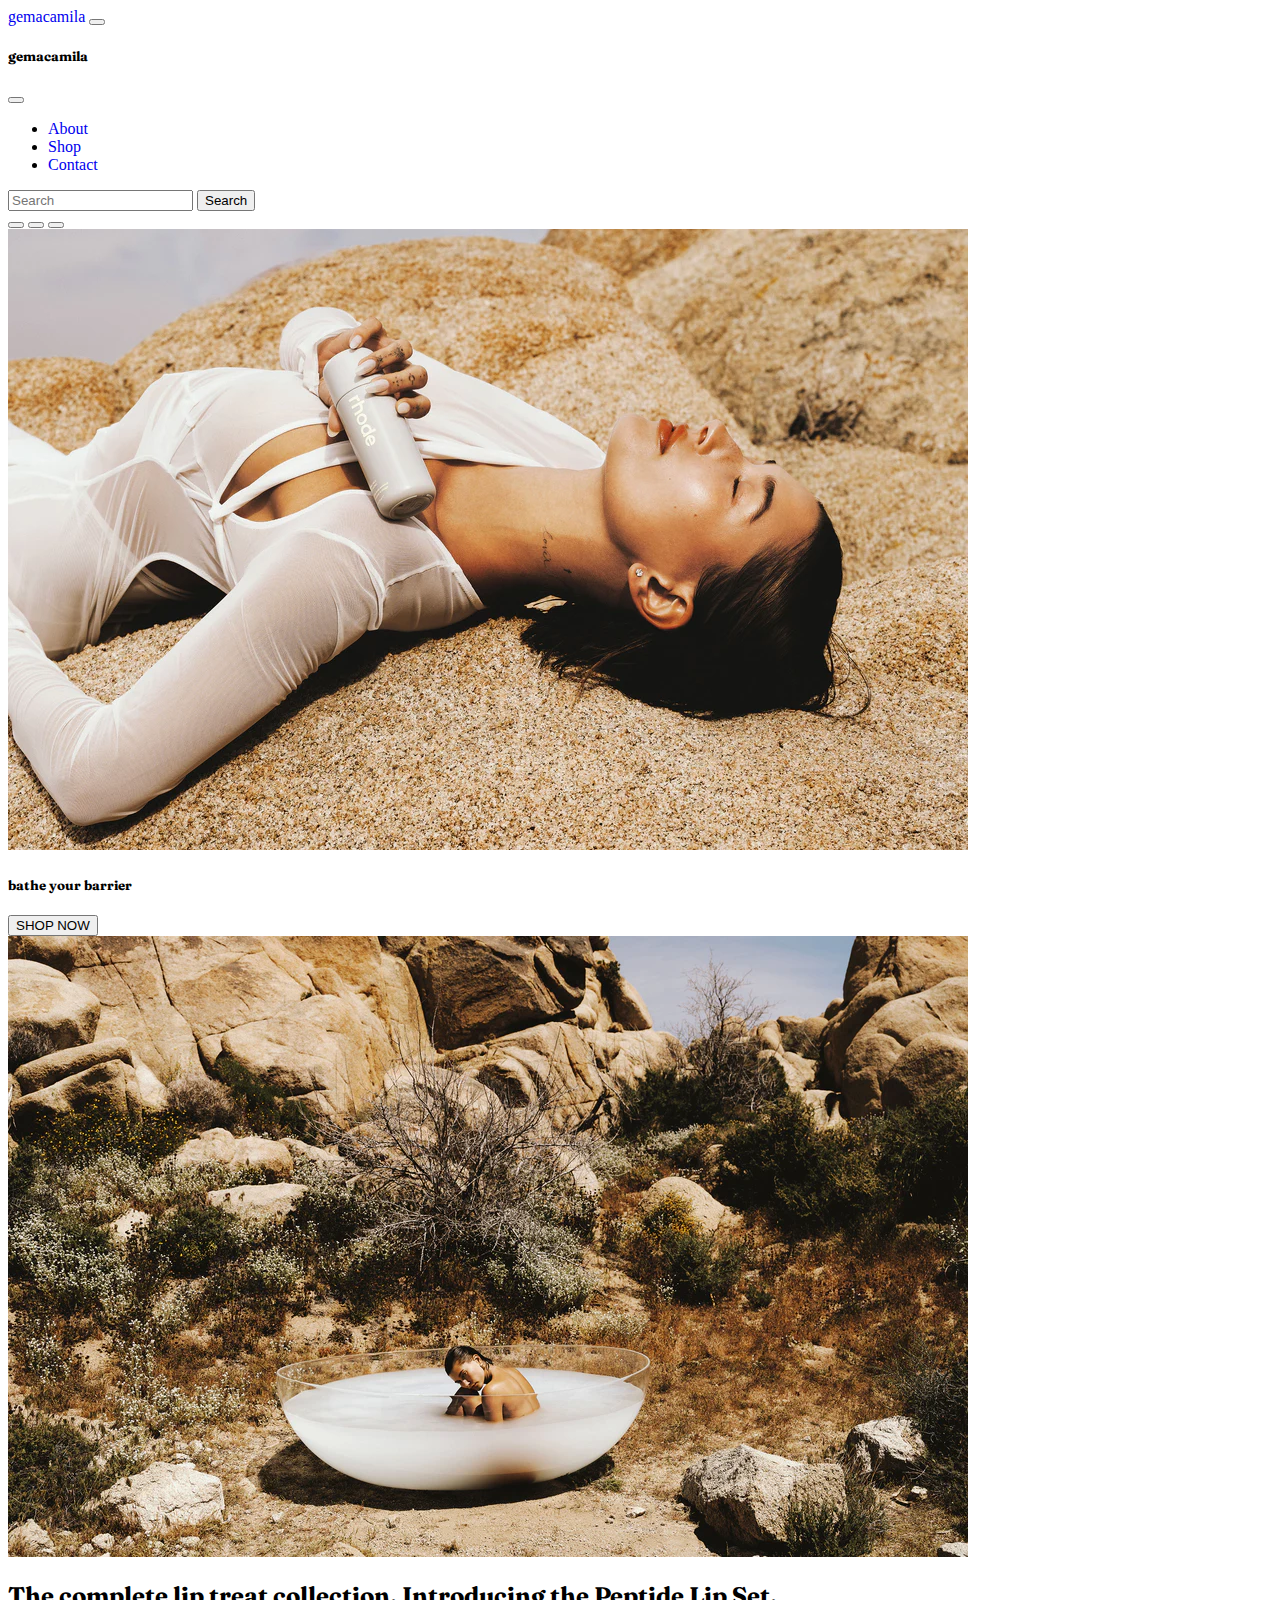
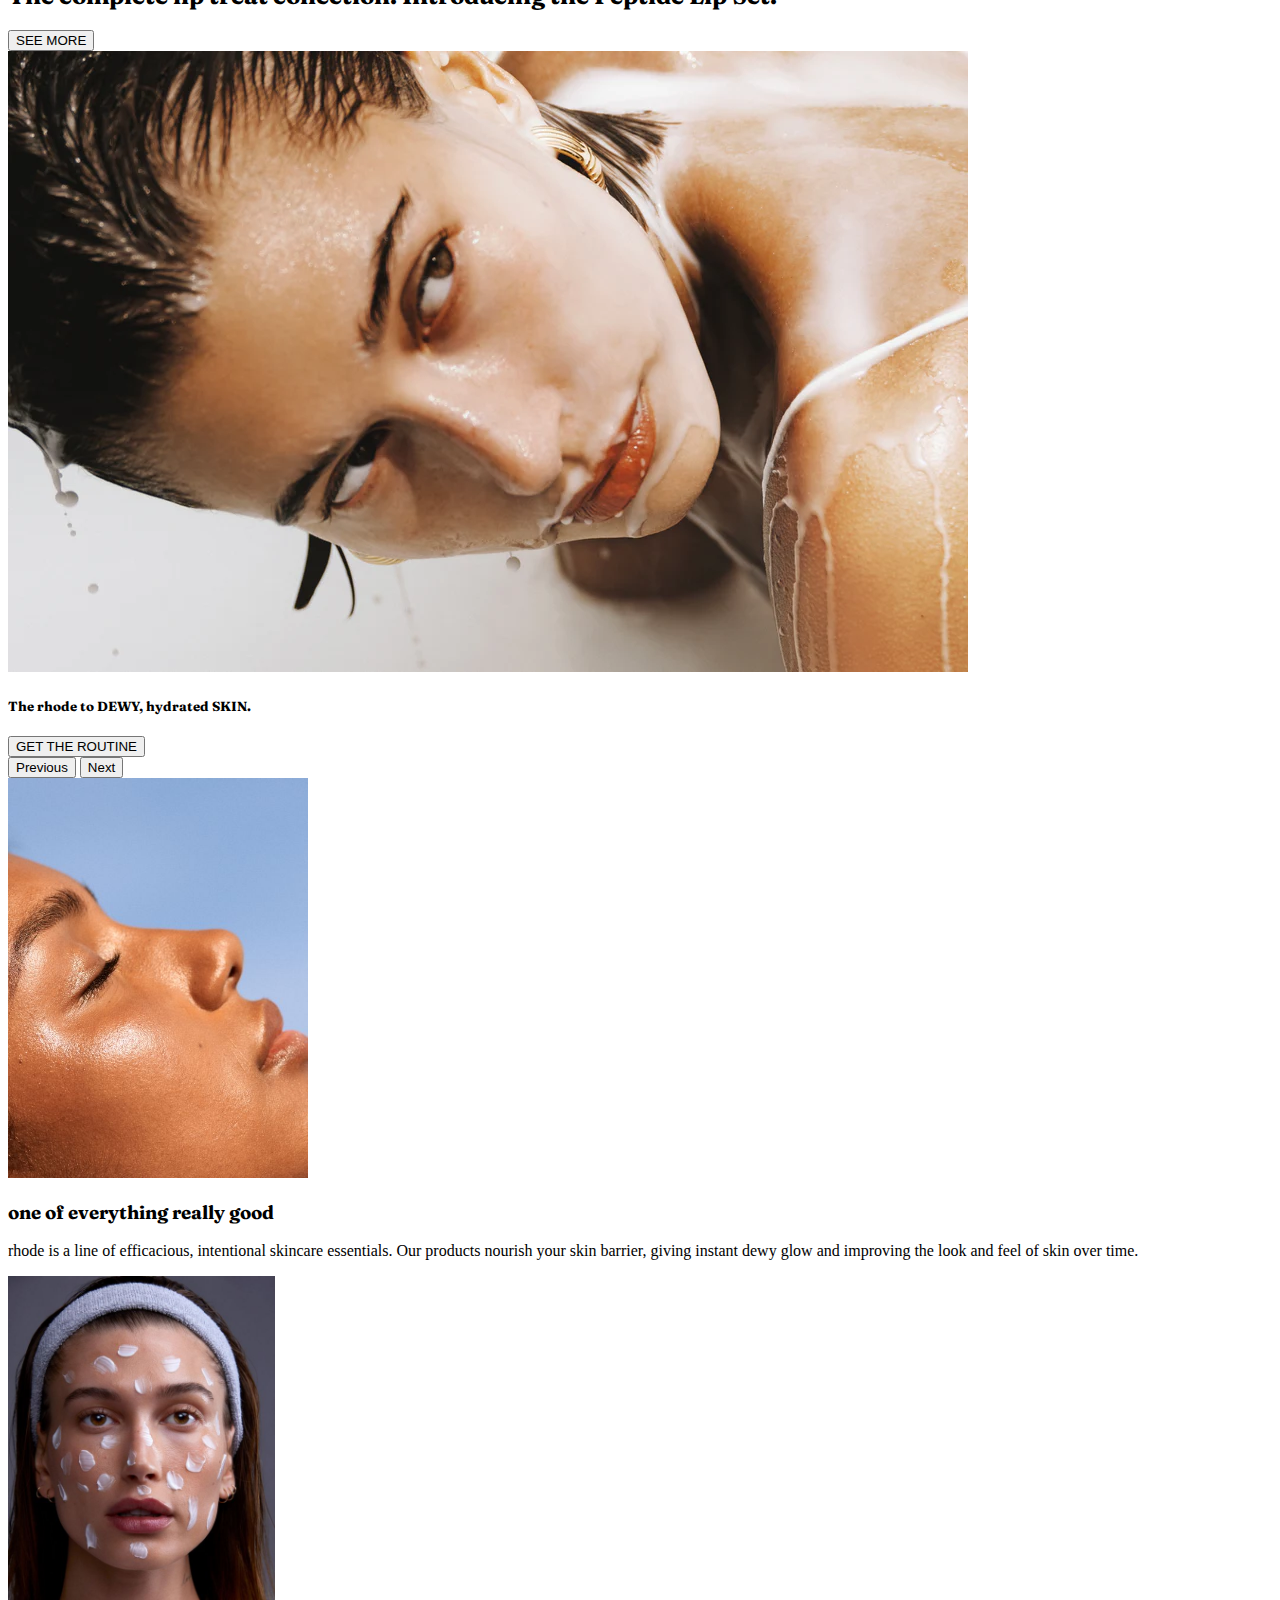
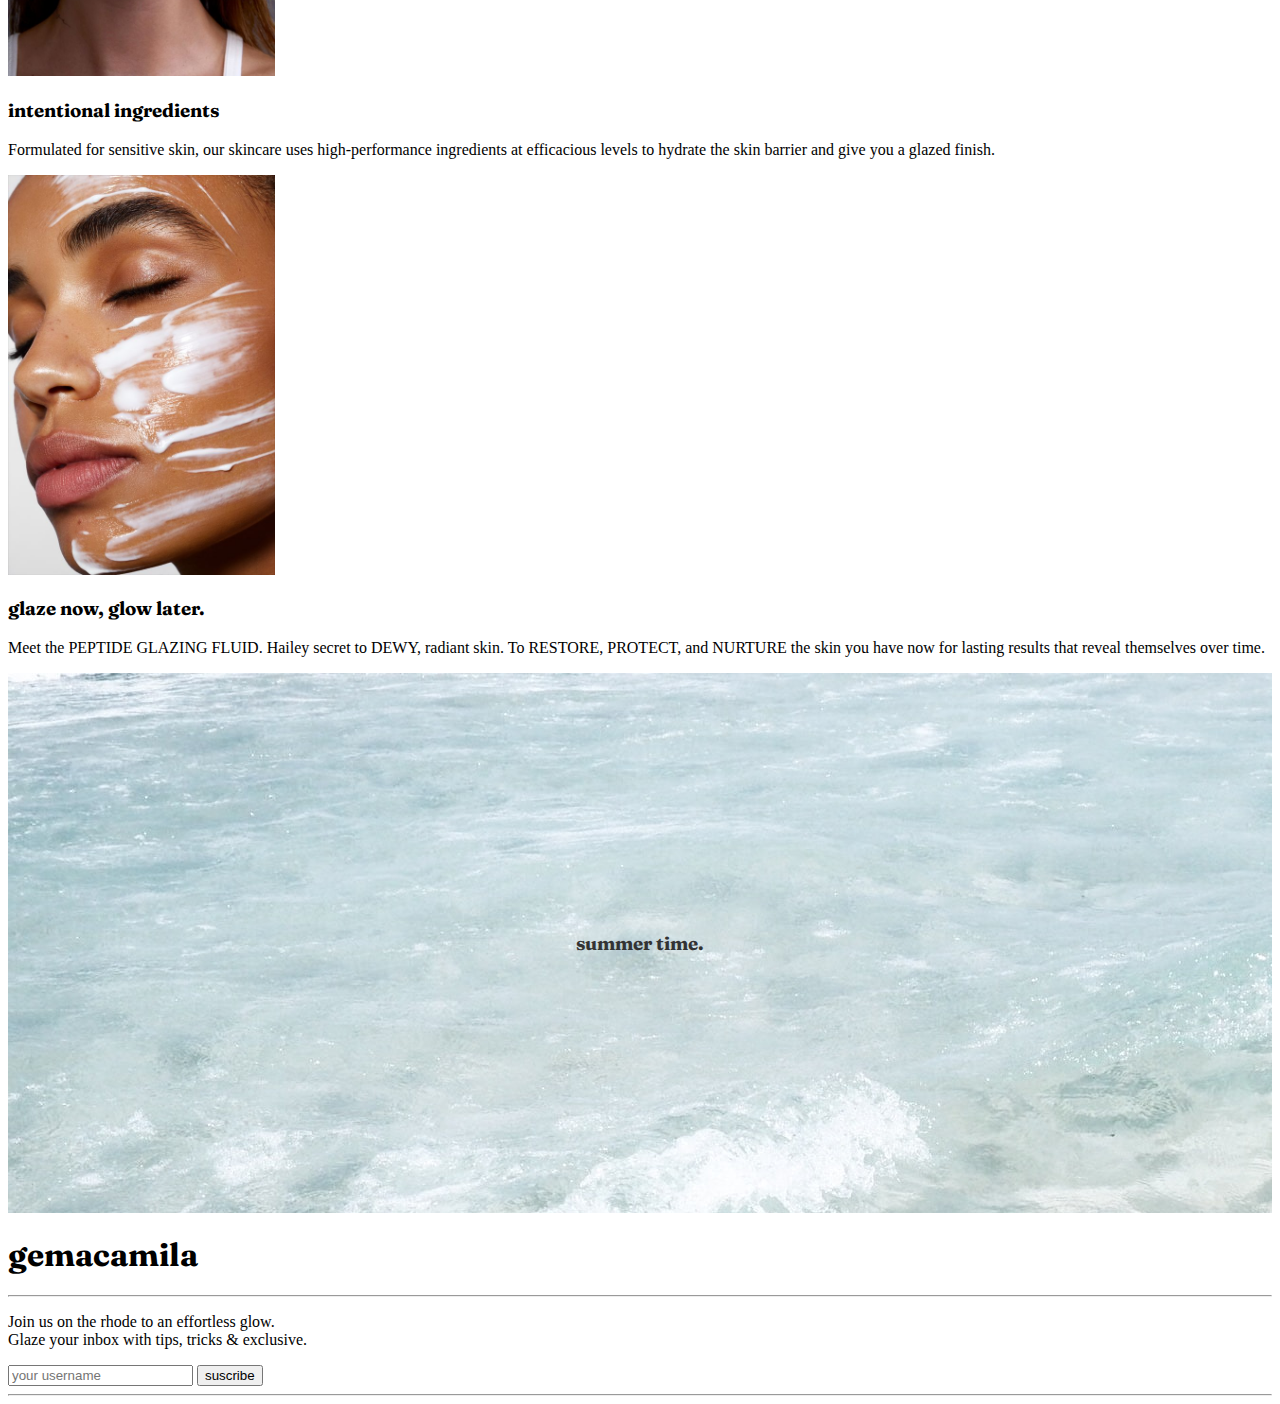
<file: index.html>
<!DOCTYPE html>
<html lang="en">
<head>
    <meta charset="UTF-8">
    <meta name="viewport" content="width=device-width, initial-scale=1.0">
    <title>GemaCamila</title>
    <link rel="stylesheet" href="./main.css">
    <link rel="shortcut icon" href="./images/icon.jpg" type="image/x-icon">
    <link href="https://cdn.jsdelivr.net/npm/bootstrap@5.3.1/dist/css/bootstrap.min.css" rel="stylesheet" integrity="sha384-4bw+/aepP/YC94hEpVNVgiZdgIC5+VKNBQNGCHeKRQN+PtmoHDEXuppvnDJzQIu9" crossorigin="anonymous">
    <link rel="stylesheet" href="https://cdnjs.cloudflare.com/ajax/libs/font-awesome/6.4.2/css/all.min.css" integrity="sha512-z3gLpd7yknf1YoNbCzqRKc4qyor8gaKU1qmn+CShxbuBusANI9QpRohGBreCFkKxLhei6S9CQXFEbbKuqLg0DA==" crossorigin="anonymous" referrerpolicy="no-referrer" />
</head>
<body>
	<nav class="navbar bg-body-tertiary fixed-top">
		<div class="container-fluid">
			<a class="navbar-brand" href="./index.html">gemacamila</a>
			<button class="navbar-toggler" type="button" data-bs-toggle="offcanvas" data-bs-target="#offcanvasNavbar" aria-controls="offcanvasNavbar" aria-label="Toggle navigation">
				<span class="navbar-toggler-icon"></span>
			</button>
			<div class="offcanvas offcanvas-end" tabindex="-1" id="offcanvasNavbar" aria-labelledby="offcanvasNavbarLabel">
				<div class="offcanvas-header">
					<h5 class="offcanvas-title" id="offcanvasNavbarLabel">gemacamila</h5>
					<button type="button" class="btn-close" data-bs-dismiss="offcanvas" aria-label="Close"></button>
				</div>
				<div class="offcanvas-body">
					<ul class="navbar-nav justify-content-end flex-grow-1 pe-3">
						<li class="nav-item">
							<a class="nav-link" href="./about.html">About</a>
						</li>
						<li class="nav-item">
							<a class="nav-link" href="./shop.html">Shop</a>
						</li>
						<li class="nav-item">
							<a class="nav-link" href="./contact.html">Contact</a>
						</li>
					</ul>
					<form class="d-flex mt-3" role="search">
						<input class="form-control me-2" type="search" placeholder="Search" aria-label="Search">
						<button class="btn btn-outline-secondary" type="submit">Search</button>
					</form>
				</div>
			</div>
		</div>
	</nav>

  <header id="carouselExampleCaptions" class="carousel slide  mb-5">
    <div class="carousel-indicators">
      <button type="button" data-bs-target="#carouselExampleCaptions" data-bs-slide-to="0" class="active" aria-current="true" aria-label="Slide 1"></button>
      <button type="button" data-bs-target="#carouselExampleCaptions" data-bs-slide-to="1" aria-label="Slide 2"></button>
      <button type="button" data-bs-target="#carouselExampleCaptions" data-bs-slide-to="2" aria-label="Slide 3"></button>
    </div>
    <div class="carousel-inner">
      <div class="carousel-item active">
        <img src="./images/carousel01.webp" class="d-block w-100 slide-img" alt="image">
        <div class="carousel-caption d-none d-md-block">
          <div>
            <h5 class="fs-1">bathe your barrier</h5>
            <button type="button" class="btn btn-outline-light">SHOP NOW</button>
          </div>
        </div>
      </div>
      <div class="carousel-item">
        <img src="/images/carousel02.webp" class="d-block w-100 slide-img" alt="image">
        <div class="carousel-caption d-none d-md-block">
          <h2 class="text-center">The complete lip treat collection. Introducing the Peptide Lip Set.</h2>
          <button type="button" class="btn btn-outline-light" data-bs-toggle="modal" data-bs-target="#exampleModal" data-bs-whatever="@getbootstrap">SEE MORE</button>
        </div>
      </div>
      <div class="carousel-item">
        <img src="/images/carousel03.webp" class="d-block w-100 slide-img" alt="image">
        <div class="carousel-caption d-none d-md-block">
          <h5>The rhode to DEWY, hydrated SKIN.</h5>
          <button type="button" class="btn btn-outline-light">GET THE ROUTINE</button>
        </div>
      </div>
    </div>
    <button class="carousel-control-prev" type="button" data-bs-target="#carouselExampleCaptions" data-bs-slide="prev">
      <span class="carousel-control-prev-icon" aria-hidden="true"></span>
      <span class="visually-hidden">Previous</span>
    </button>
    <button class="carousel-control-next" type="button" data-bs-target="#carouselExampleCaptions" data-bs-slide="next">
      <span class="carousel-control-next-icon" aria-hidden="true"></span>
      <span class="visually-hidden">Next</span>
    </button>
  </header>

	<section class="posts bg-light">
    <div class="container p-4 text-center">
      <div class="row">
        <div class="col-lg-4">
          <article class="card text-dark mb-4 border-0">
            <img class="img-fluid hero-img" src="./images/01.jpg" alt="">
            <div class="card-body">
              <h3 class="text-secondary">one of everything really good</h3>
              <p>rhode is a line of efficacious, intentional skincare essentials. Our products nourish your skin barrier, giving instant dewy glow and improving the look and feel of skin over time.</p>
            </div>
          </article>
        </div>
        <div class="col-lg-4">
          <article class="card text-dark mb-4 border-0">
            <img class="img-fluid hero-img" src="./images/02.jpg" alt="">
            <div class="card-body">
              <h3 class="text-secondary">intentional ingredients</h3>
              <p>Formulated for sensitive skin, our skincare uses high-performance ingredients at efficacious levels to hydrate the skin barrier and give you a glazed finish.</p>
            </div>
          </article>
        </div>
        <div class="col-lg-4">
          <article class="card text-dark mb-4 border-0">
            <img class="img-fluid hero-img" src="./images/03.jpg" alt="">
            <div class="card-body">
              <h3 class="text-secondary">glaze now, glow later.</h3>
              <p>Meet the PEPTIDE GLAZING FLUID. Hailey secret to DEWY, radiant skin.
              To RESTORE, PROTECT, and NURTURE the skin you have now for lasting results that reveal themselves over time.
              </p>
            </div>
          </article>
        </div>
      </div>
    </div>
  </section>

  <div class="home-hero">
    <div class="hero-info p-4 m-4 text-center">
      <h3>summer time.</h3>
    </div>
  </div>

  <footer class="bg-light p-3 mx-auto">
    <h1>gemacamila</h1>
    <hr>
    <p>Join us on the rhode to an effortless glow. <br>
      Glaze your inbox with tips, tricks & exclusive.</p>
    <div class="input-group mb-3">
      <input type="text" class="form-control" placeholder="your username" aria-label="Recipient's username" aria-describedby="button-addon2">
      <button class="btn btn-outline-dark" type="button" id="button-addon2">suscribe</button>
    </div>
    <hr>
    <div class="hero-social d-flex justify-content-center gap-4">
      <a class="text-secondary fs-5" href="#">
        <i class="fa-brands fa-instagram"></i>
      </a>

      <a class="text-secondary fs-5" href="#">
        <i class="fa-brands fa-youtube"></i>
      </a>

      <a class="text-secondary fs-5" href="#">
        <i class="fa-brands fa-tiktok"></i>
      </a>
    </div>
  </footer>
  
    <script src="https://cdn.jsdelivr.net/npm/bootstrap@5.3.1/dist/js/bootstrap.bundle.min.js" integrity="sha384-HwwvtgBNo3bZJJLYd8oVXjrBZt8cqVSpeBNS5n7C8IVInixGAoxmnlMuBnhbgrkm" crossorigin="anonymous"></script>
</body>
</html>
</file>
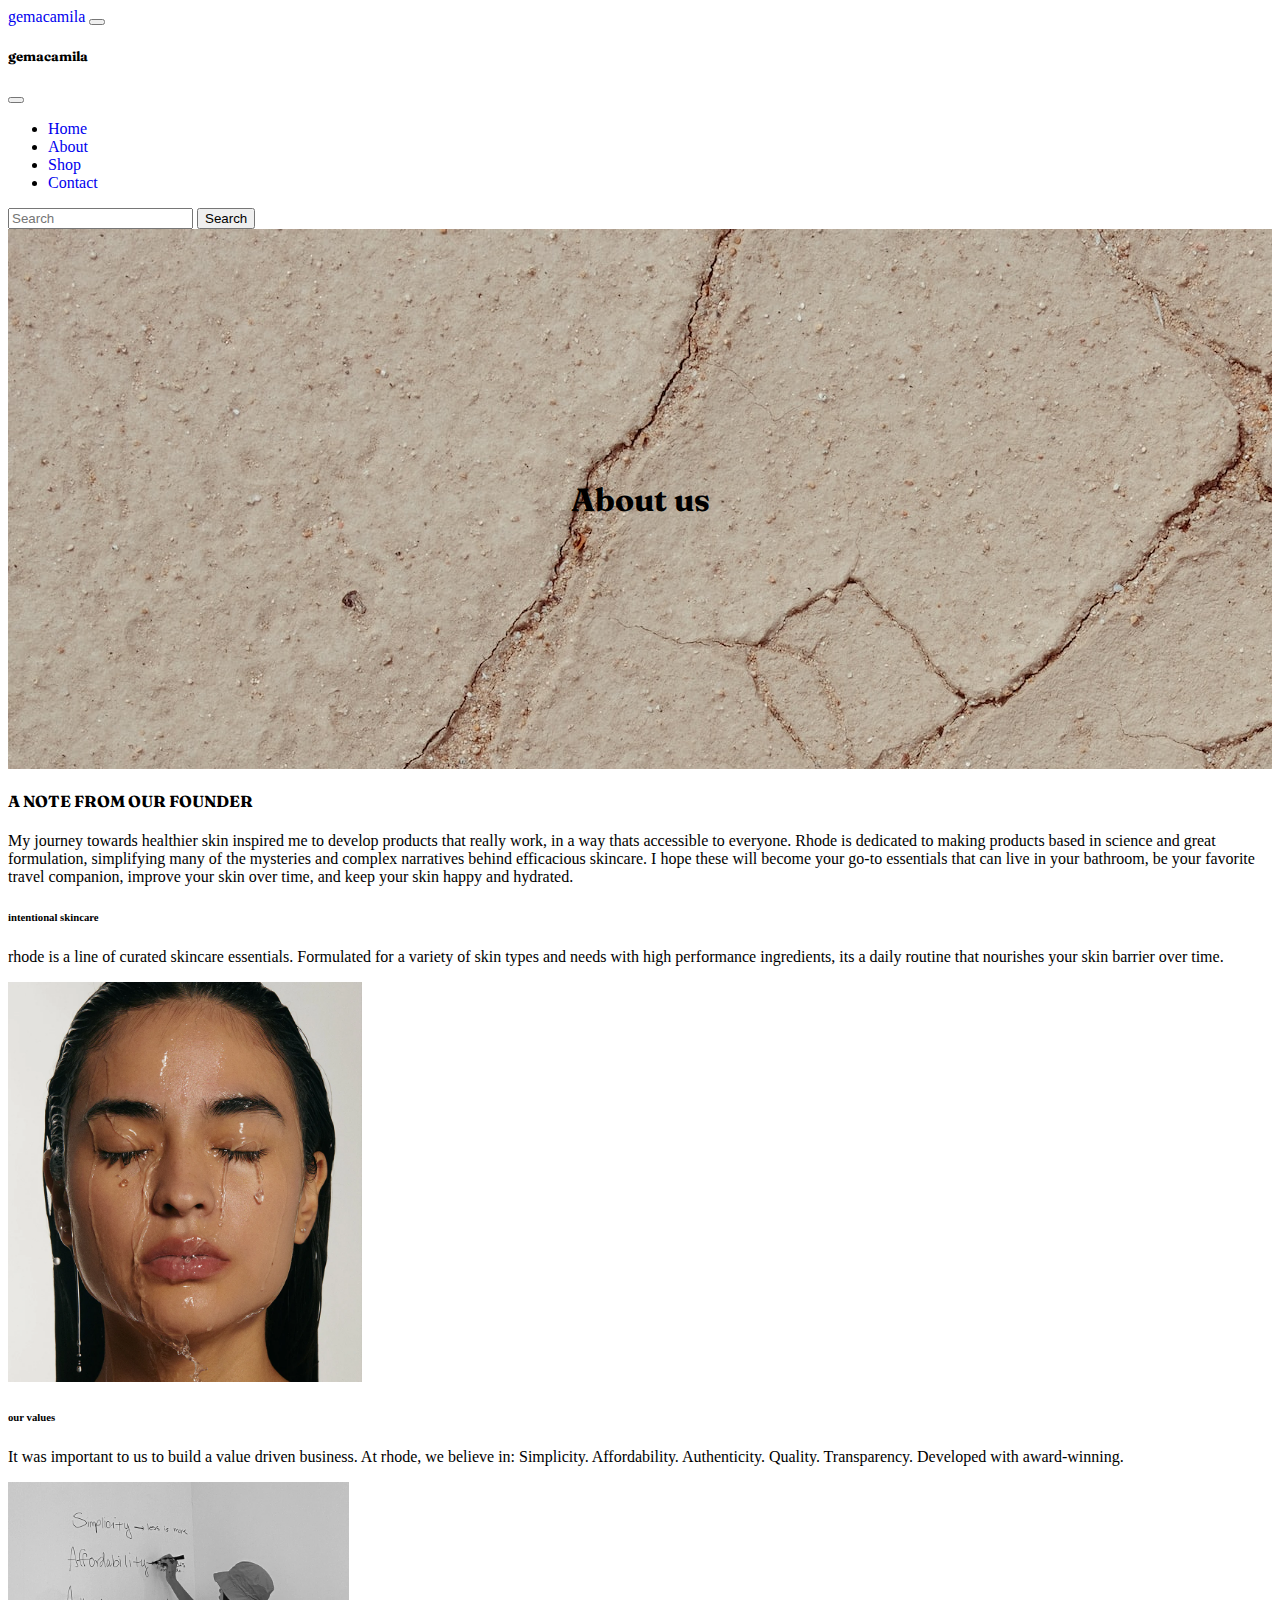
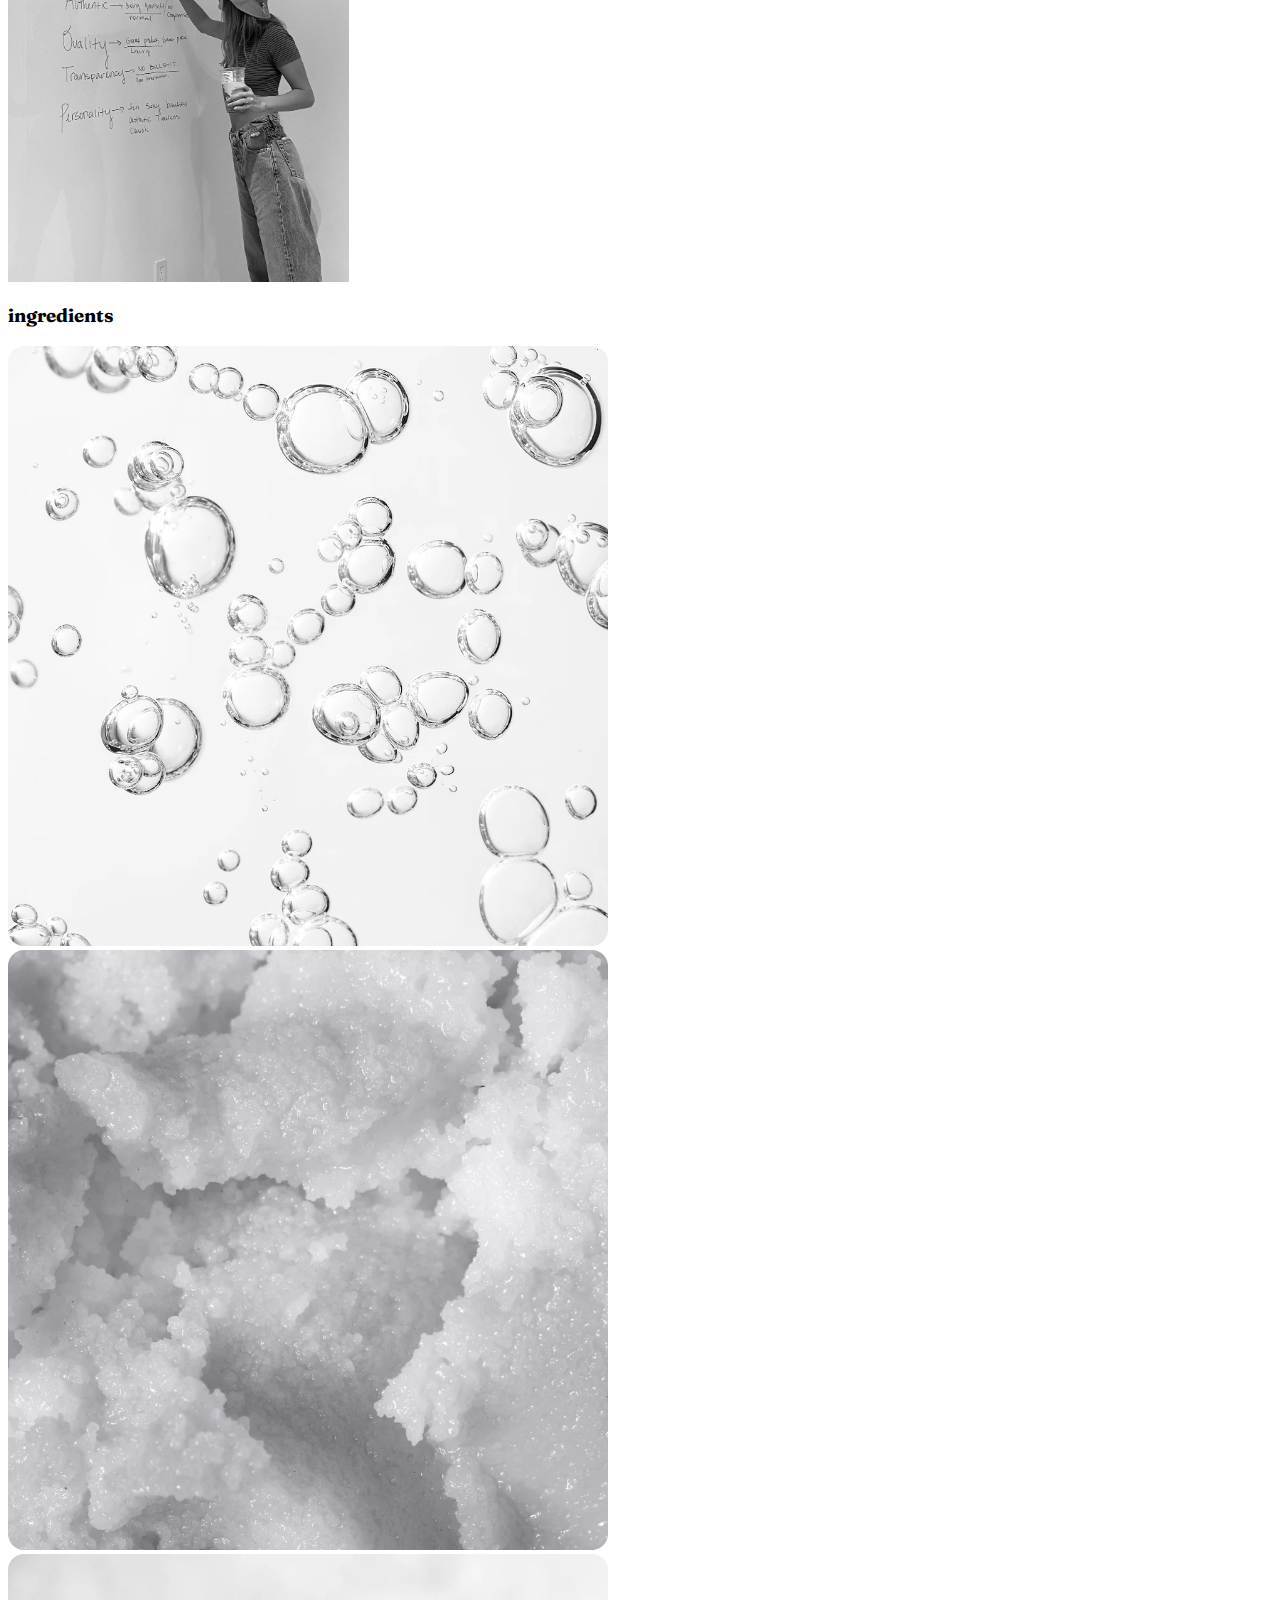
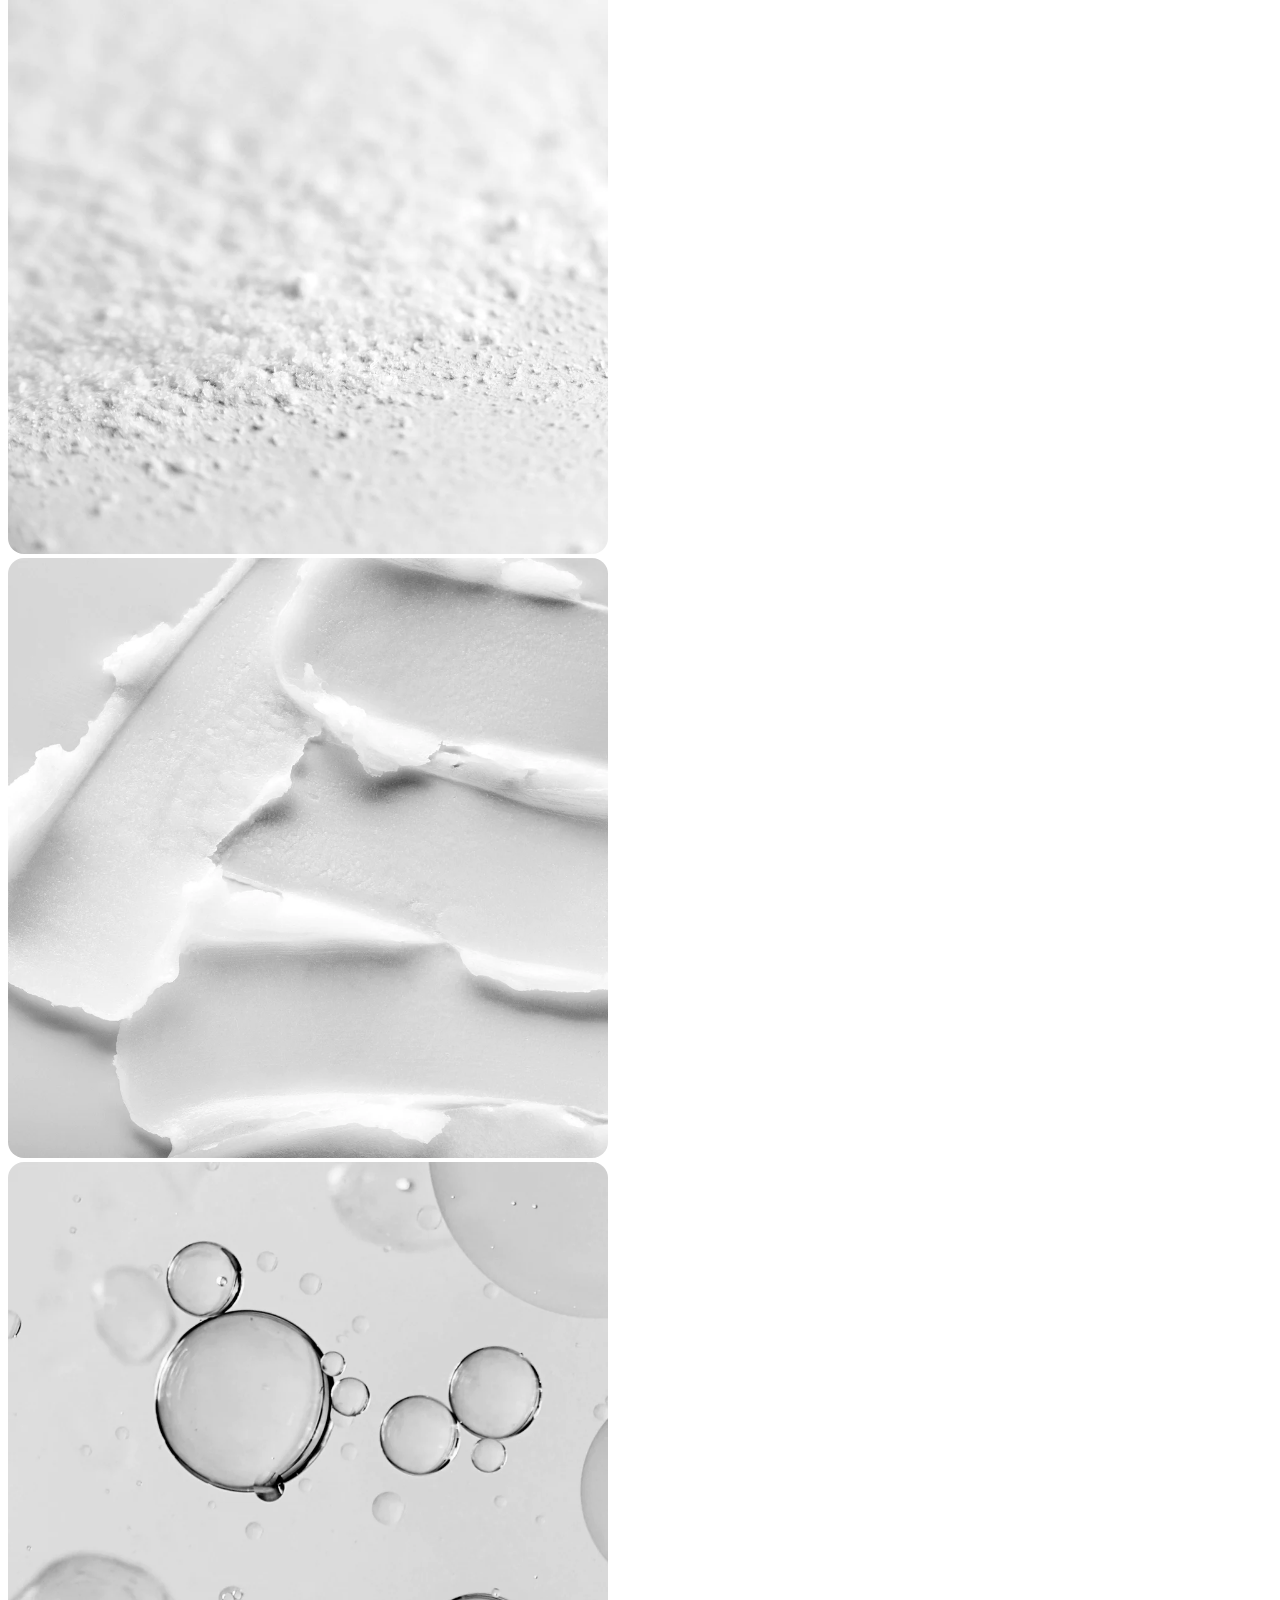
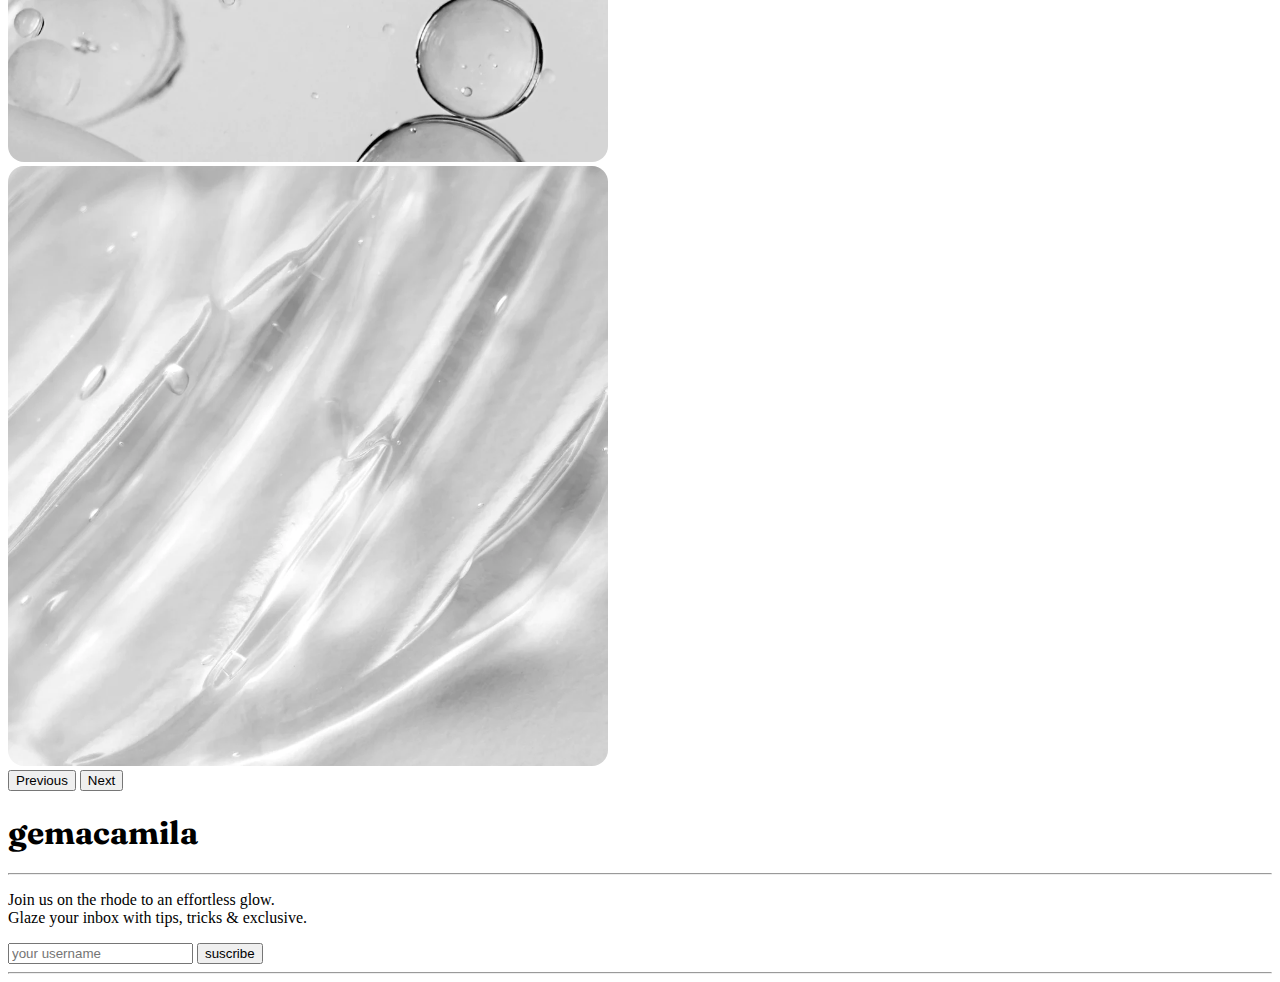
<file: about.html>
<!DOCTYPE html>
<html lang="en">
<head>
    <meta charset="UTF-8">
    <meta name="viewport" content="width=device-width, initial-scale=1.0">
    <title>GemaCamila</title>
    <link rel="stylesheet" href="./main.css">
    <link rel="shortcut icon" href="./images/icon.jpg" type="image/x-icon">
    <link href="https://cdn.jsdelivr.net/npm/bootstrap@5.3.1/dist/css/bootstrap.min.css" rel="stylesheet" integrity="sha384-4bw+/aepP/YC94hEpVNVgiZdgIC5+VKNBQNGCHeKRQN+PtmoHDEXuppvnDJzQIu9" crossorigin="anonymous">
    <link rel="stylesheet" href="https://cdnjs.cloudflare.com/ajax/libs/font-awesome/6.4.2/css/all.min.css" integrity="sha512-z3gLpd7yknf1YoNbCzqRKc4qyor8gaKU1qmn+CShxbuBusANI9QpRohGBreCFkKxLhei6S9CQXFEbbKuqLg0DA==" crossorigin="anonymous" referrerpolicy="no-referrer" />
</head>
<body>
	<nav class="navbar bg-body-tertiary fixed-top">
		<div class="container-fluid">
			<a class="navbar-brand" href="./index.html">gemacamila</a>
			<button class="navbar-toggler" type="button" data-bs-toggle="offcanvas" data-bs-target="#offcanvasNavbar" aria-controls="offcanvasNavbar" aria-label="Toggle navigation">
				<span class="navbar-toggler-icon"></span>
			</button>
			<div class="offcanvas offcanvas-end" tabindex="-1" id="offcanvasNavbar" aria-labelledby="offcanvasNavbarLabel">
				<div class="offcanvas-header">
					<h5 class="offcanvas-title" id="offcanvasNavbarLabel">gemacamila</h5>
					<button type="button" class="btn-close" data-bs-dismiss="offcanvas" aria-label="Close"></button>
				</div>
				<div class="offcanvas-body">
					<ul class="navbar-nav justify-content-end flex-grow-1 pe-3">
						<li class="nav-item">
							<a class="nav-link" href="./index.html">Home</a>
						</li>
						<li class="nav-item">
							<a class="nav-link" href="./about.html">About</a>
						</li>
						<li class="nav-item">
							<a class="nav-link" href="./shop.html">Shop</a>
						</li>
						<li class="nav-item">
							<a class="nav-link" href="./contact.html">Contact</a>
						</li>
					</ul>
					<form class="d-flex mt-3" role="search">
						<input class="form-control me-2" type="search" placeholder="Search" aria-label="Search">
						<button class="btn btn-outline-success" type="submit">Search</button>
					</form>
				</div>
			</div>
		</div>
	</nav>

	<header class="header-about">
		<h1 class="text-light">About us</h1>
	</header>

	<div class="bg-light m-4 mx-auto p-3 text-center">
		<h4>A NOTE FROM OUR FOUNDER</h4>
		<p>My journey towards healthier skin inspired me to develop products that really work, in a way thats accessible to everyone. Rhode is dedicated to making products based in science and great formulation, simplifying many of the mysteries and complex narratives behind efficacious skincare. I hope these will become your go-to essentials that can live in your bathroom, be your favorite travel companion, improve your skin over time, and keep your skin happy and hydrated.
	</p>
	</div>

	<div class="row g-3">
		<div class="col-md-6">
			<div class="card m-3">
				<div class="card-header">
					<h6>intentional skincare</h6>
					<p>rhode is a line of curated skincare essentials. Formulated for a variety of skin types and needs with high performance ingredients, its a daily routine that nourishes your skin barrier over time.</p>
				</div>
				<img src="./images/about01.webp" class="hero-img" alt="foto">
			</div>
		</div>
		<div class="col-md-6">
			<div class="card m-3">
				<div class="card-header">
					<h6>our values</h6>
					<p>It was important to us to build a value driven business. At rhode, we believe in: Simplicity. Affordability. Authenticity. Quality. Transparency.
					Developed with award-winning.
					</p>
				</div>
				<img src="./images/about02.webp" class="hero-img" alt="foto">
			</div>
		</div>
	</div>

	<div id="carouselExample" class="carousel slide">
		<h3 class="text-center">ingredients</h3>
		<div class="carousel-inner">
			<div class="carousel-item active">
				<img src="./images/ingredients-slide-01.webp" class="d-block w-100 slide-about" alt="foto">
			</div>
			<div class="carousel-item">
				<img src="./images/ingredients-slide-02.webp" class="d-block w-100 slide-about" alt="foto">
			</div>
			<div class="carousel-item">
				<img src="./images/ingredients-slide-03.webp" class="d-block w-100 slide-about" alt="foto">
			</div>
			<div class="carousel-item">
				<img src="./images/ingredients-slide-04.webp" class="d-block w-100 slide-about" alt="foto">
			</div>
			<div class="carousel-item">
				<img src="./images/ingredients-slide-05.webp" class="d-block w-100 slide-about" alt="foto">
			</div>
			<div class="carousel-item">
				<img src="./images/ingredients-slide-06.webp" class="d-block w-100 slide-about" alt="foto">
			</div>
		</div>
		<button class="carousel-control-prev" type="button" data-bs-target="#carouselExample" data-bs-slide="prev">
			<span class="carousel-control-prev-icon" aria-hidden="true"></span>
			<span class="visually-hidden">Previous</span>
		</button>
		<button class="carousel-control-next" type="button" data-bs-target="#carouselExample" data-bs-slide="next">
			<span class="carousel-control-next-icon" aria-hidden="true"></span>
			<span class="visually-hidden">Next</span>
		</button>
	</div>

	<footer class="bg-light p-3 mx-auto">
    <h1>gemacamila</h1>
    <hr>
    <p>Join us on the rhode to an effortless glow. <br>
      Glaze your inbox with tips, tricks & exclusive.</p>
    <div class="input-group mb-3">
      <input type="text" class="form-control" placeholder="your username" aria-label="Recipient's username" aria-describedby="button-addon2">
      <button class="btn btn-outline-dark" type="button" id="button-addon2">suscribe</button>
    </div>
    <hr>
    <div class="hero-social d-flex justify-content-center gap-4">
      <a class="text-secondary fs-5" href="#">
        <i class="fa-brands fa-instagram"></i>
      </a>

      <a class="text-secondary fs-5" href="#">
        <i class="fa-brands fa-youtube"></i>
      </a>

      <a class="text-secondary fs-5" href="#">
        <i class="fa-brands fa-tiktok"></i>
      </a>
    </div>
  </footer>

    <script src="https://cdn.jsdelivr.net/npm/bootstrap@5.3.1/dist/js/bootstrap.bundle.min.js" integrity="sha384-HwwvtgBNo3bZJJLYd8oVXjrBZt8cqVSpeBNS5n7C8IVInixGAoxmnlMuBnhbgrkm" crossorigin="anonymous"></script>
</body>
</html>
</file>
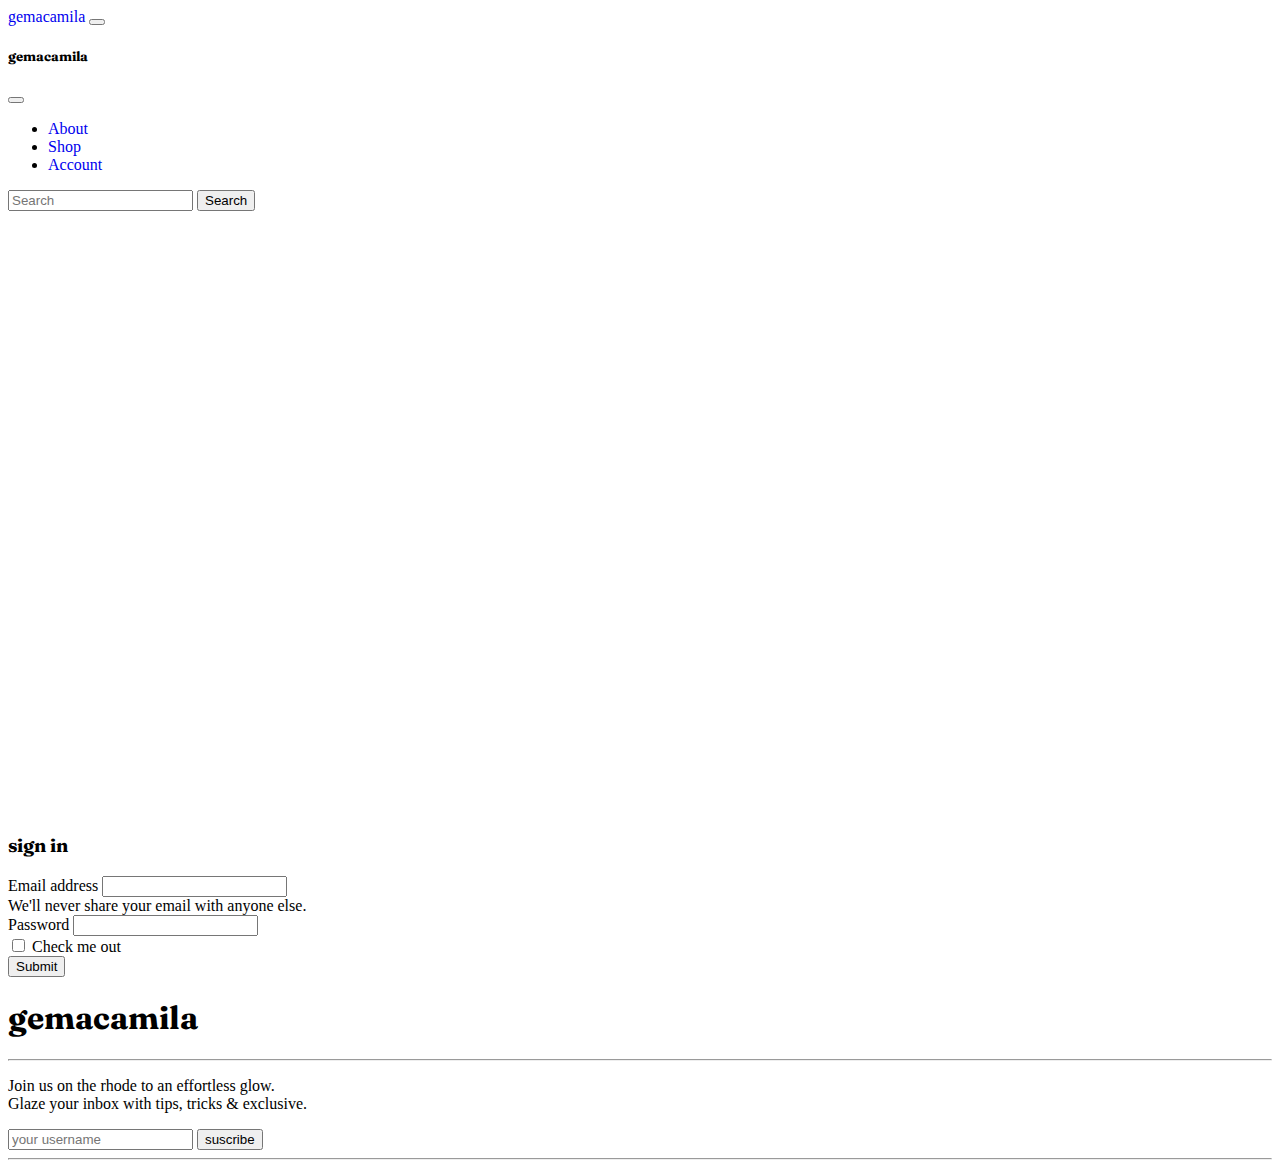
<file: contact.html>
<!DOCTYPE html>
<html lang="en">
<head>
    <meta charset="UTF-8">
    <meta name="viewport" content="width=device-width, initial-scale=1.0">
    <title>GemaCamila</title>
    <link rel="stylesheet" href="./main.css">
    <link rel="shortcut icon" href="./images/icon.jpg" type="image/x-icon">
    <link href="https://cdn.jsdelivr.net/npm/bootstrap@5.3.1/dist/css/bootstrap.min.css" rel="stylesheet" integrity="sha384-4bw+/aepP/YC94hEpVNVgiZdgIC5+VKNBQNGCHeKRQN+PtmoHDEXuppvnDJzQIu9" crossorigin="anonymous">
    <link rel="stylesheet" href="https://cdnjs.cloudflare.com/ajax/libs/font-awesome/6.4.2/css/all.min.css" integrity="sha512-z3gLpd7yknf1YoNbCzqRKc4qyor8gaKU1qmn+CShxbuBusANI9QpRohGBreCFkKxLhei6S9CQXFEbbKuqLg0DA==" crossorigin="anonymous" referrerpolicy="no-referrer" />
</head>
<body>
	<nav class="navbar bg-body-tertiary fixed-top">
		<div class="container-fluid">
			<a class="navbar-brand" href="./index.html">gemacamila</a>
			<button class="navbar-toggler" type="button" data-bs-toggle="offcanvas" data-bs-target="#offcanvasNavbar" aria-controls="offcanvasNavbar" aria-label="Toggle navigation">
				<span class="navbar-toggler-icon"></span>
			</button>
			<div class="offcanvas offcanvas-end" tabindex="-1" id="offcanvasNavbar" aria-labelledby="offcanvasNavbarLabel">
				<div class="offcanvas-header">
					<h5 class="offcanvas-title" id="offcanvasNavbarLabel">gemacamila</h5>
					<button type="button" class="btn-close" data-bs-dismiss="offcanvas" aria-label="Close"></button>
				</div>
				<div class="offcanvas-body">
					<ul class="navbar-nav justify-content-end flex-grow-1 pe-3">
						<li class="nav-item">
							<a class="nav-link" href="./about.html">About</a>
						</li>
						<li class="nav-item">
							<a class="nav-link" href="./shop.html">Shop</a>
						</li>
						<li class="nav-item">
							<a class="nav-link" href="./account.html">Account</a>
						</li>
					</ul>
					<form class="d-flex mt-3" role="search">
						<input class="form-control me-2" type="search" placeholder="Search" aria-label="Search">
						<button class="btn btn-outline-secondary" type="submit">Search</button>
					</form>
				</div>
			</div>
		</div>
	</nav>

	<iframe src="https://www.google.com/maps/embed?pb=!1m18!1m12!1m3!1d191560.83462788592!2d1.9757252561273673!3d41.392808441551985!2m3!1f0!2f0!3f0!3m2!1i1024!2i768!4f13.1!3m3!1m2!1s0x12a49816718e30e5%3A0x44b0fb3d4f47660a!2sBarcelona%2C%20Espa%C3%B1a!5e0!3m2!1ses!2smx!4v1696012255903!5m2!1ses!2smx" width="100%" height="600" style="border:0;" allowfullscreen="" loading="lazy" referrerpolicy="no-referrer-when-downgrade"></iframe>

	<div class="container mb-4">
		<h3 class="text-center m-2 mx-auto">sign in</h3>
		<form>
			<div class="mb-3">
				<label for="exampleInputEmail1" class="form-label">Email address</label>
				<input type="email" class="form-control" id="exampleInputEmail1" aria-describedby="emailHelp">
				<div id="emailHelp" class="form-text">We'll never share your email with anyone else.</div>
			</div>
			<div class="mb-3">
				<label for="exampleInputPassword1" class="form-label">Password</label>
				<input type="password" class="form-control" id="exampleInputPassword1">
			</div>
			<div class="mb-3 form-check">
				<input type="checkbox" class="form-check-input" id="exampleCheck1">
				<label class="form-check-label" for="exampleCheck1">Check me out</label>
			</div>
			<button type="submit" class="btn btn-secondary">Submit</button>
		</form>
	</div>
	
	<footer class="bg-light p-3 mx-auto">
    <h1>gemacamila</h1>
    <hr>
    <p>Join us on the rhode to an effortless glow. <br>
      Glaze your inbox with tips, tricks & exclusive.</p>
    <div class="input-group mb-3">
      <input type="text" class="form-control" placeholder="your username" aria-label="Recipient's username" aria-describedby="button-addon2">
      <button class="btn btn-outline-dark" type="button" id="button-addon2">suscribe</button>
    </div>
    <hr>
    <div class="hero-social d-flex justify-content-center gap-4">
      <a class="text-secondary fs-5" href="#">
        <i class="fa-brands fa-instagram"></i>
      </a>

      <a class="text-secondary fs-5" href="#">
        <i class="fa-brands fa-youtube"></i>
      </a>

      <a class="text-secondary fs-5" href="#">
        <i class="fa-brands fa-tiktok"></i>
      </a>
    </div>
  </footer>
    <script src="https://cdn.jsdelivr.net/npm/bootstrap@5.3.1/dist/js/bootstrap.bundle.min.js" integrity="sha384-HwwvtgBNo3bZJJLYd8oVXjrBZt8cqVSpeBNS5n7C8IVInixGAoxmnlMuBnhbgrkm" crossorigin="anonymous"></script>
</body>
</html>
</file>
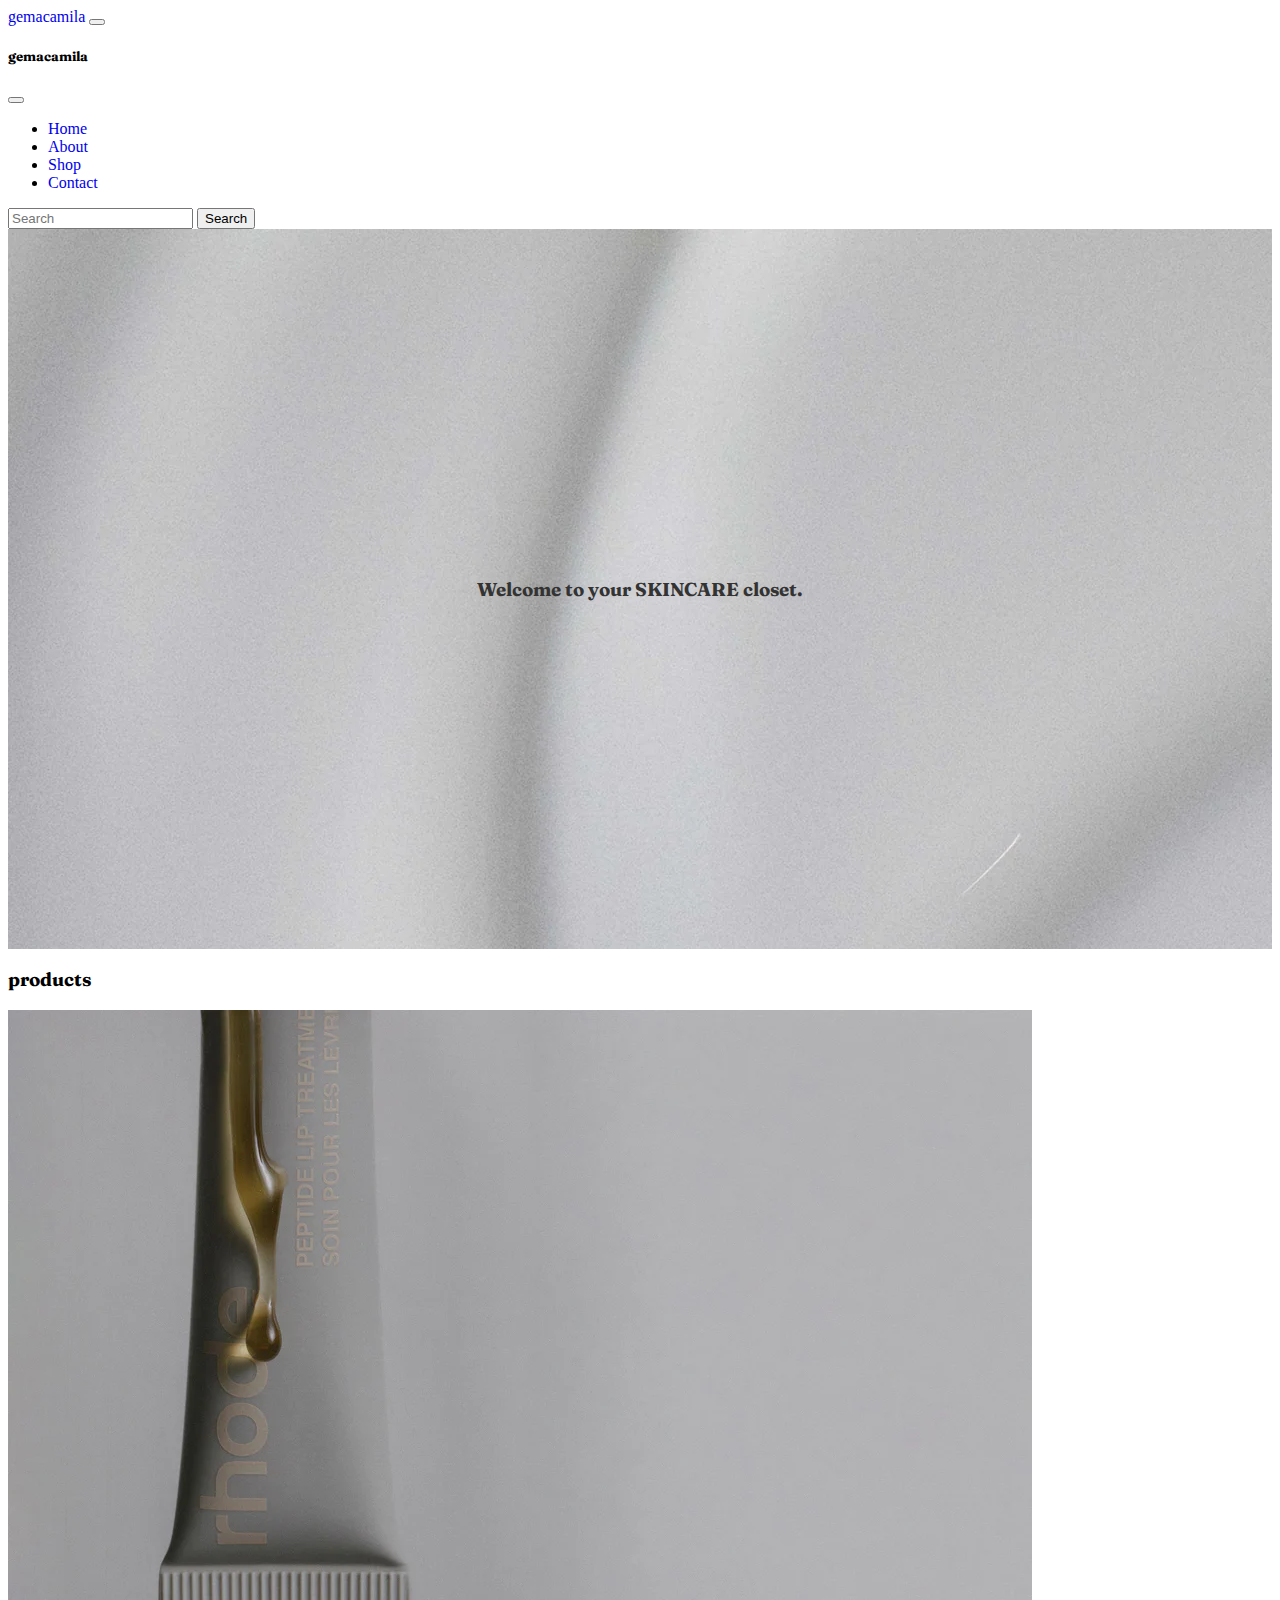
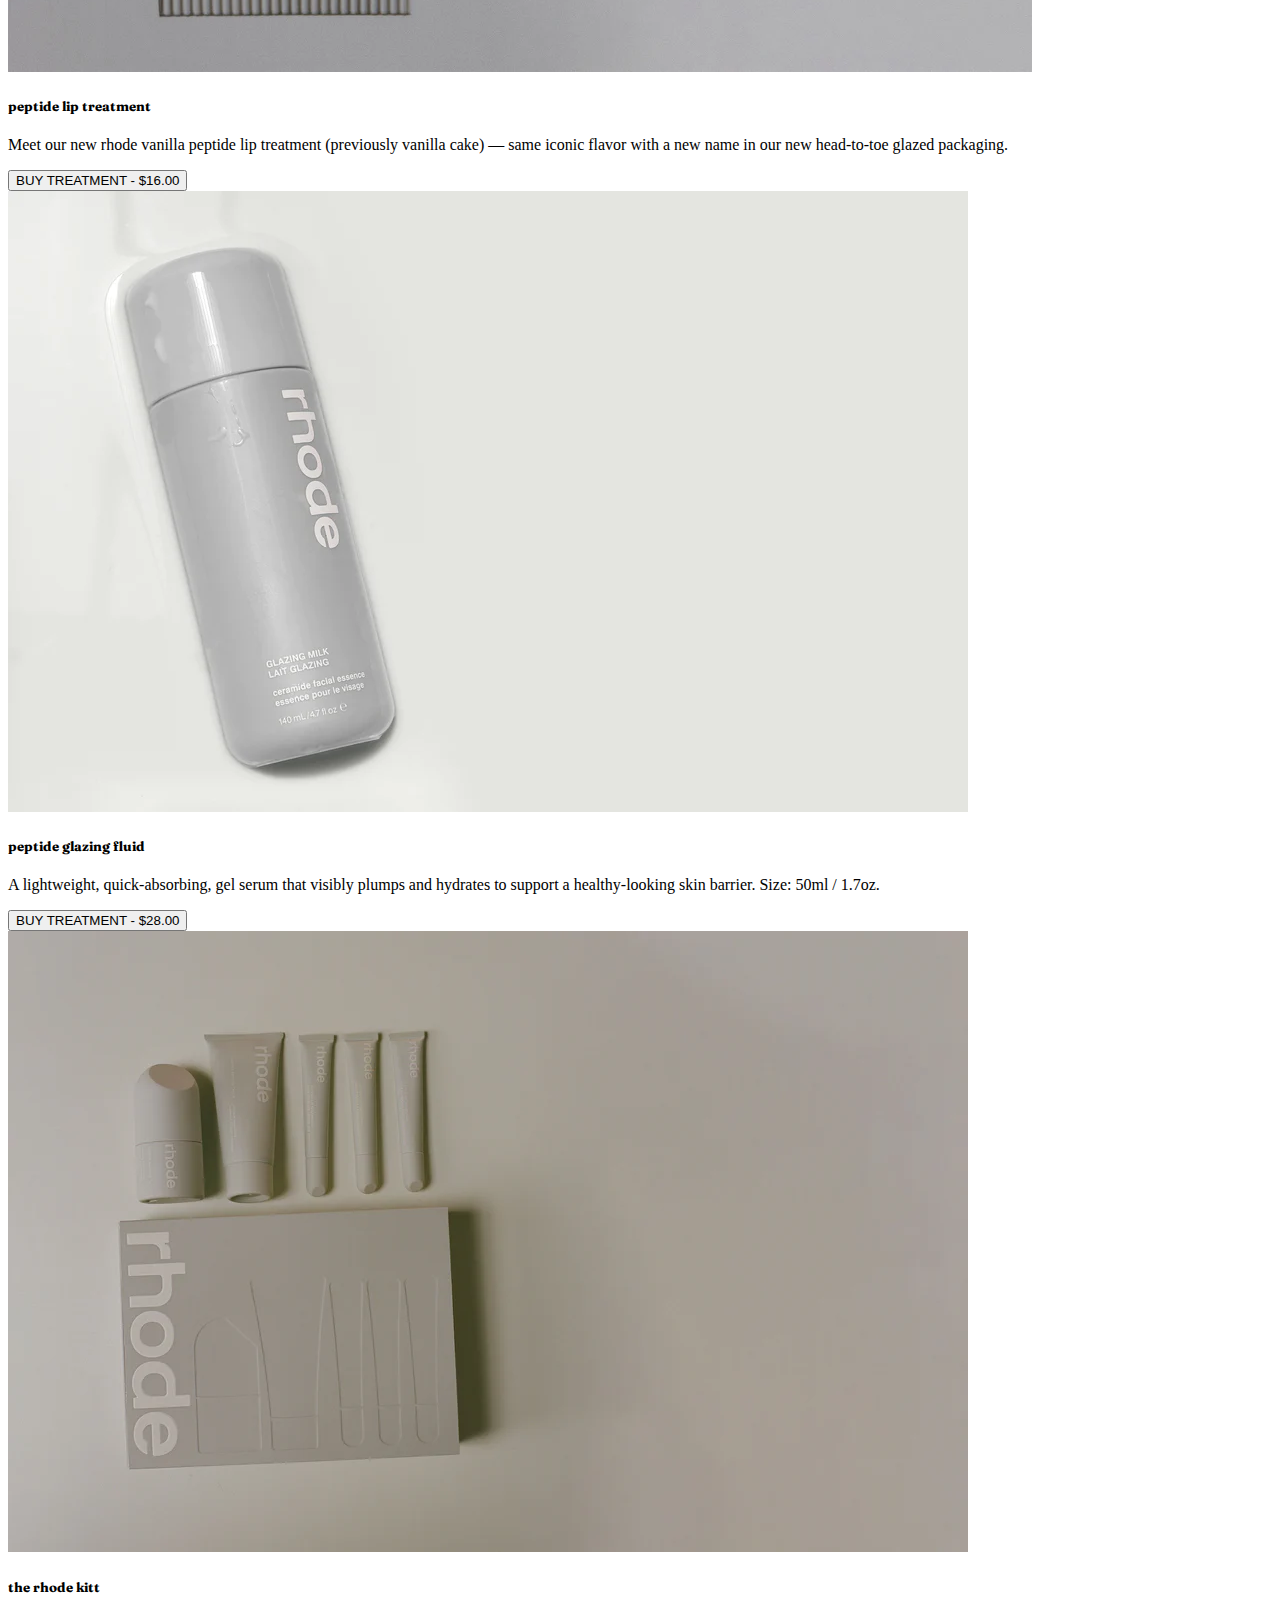
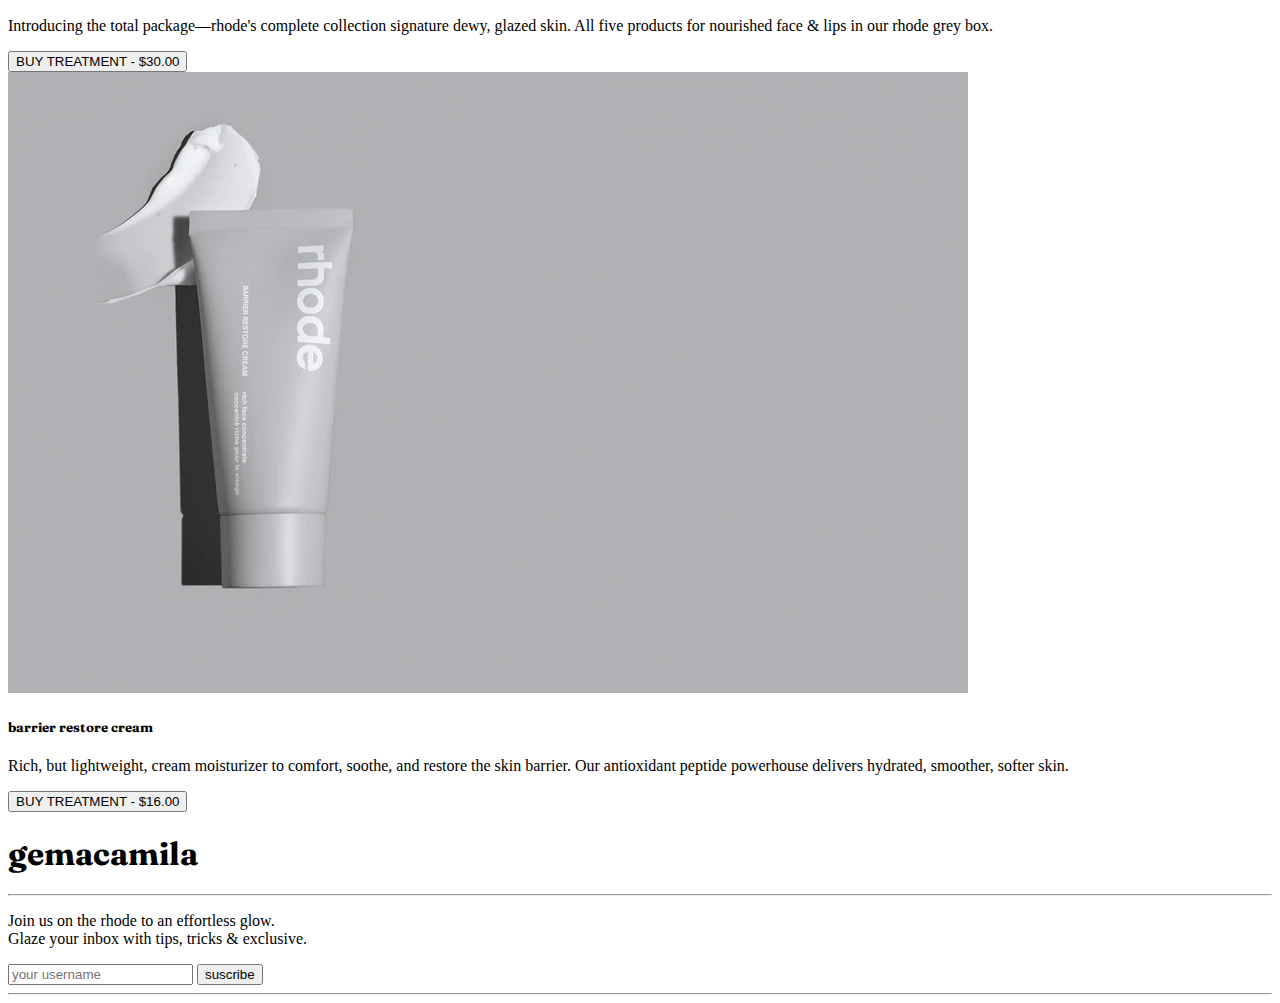
<file: shop.html>
<!DOCTYPE html>
<html lang="en">
<head>
    <meta charset="UTF-8">
    <meta name="viewport" content="width=device-width, initial-scale=1.0">
    <title>GemaCamila</title>
    <link rel="stylesheet" href="./main.css">
    <link rel="shortcut icon" href="./images/icon.jpg" type="image/x-icon">
    <link href="https://cdn.jsdelivr.net/npm/bootstrap@5.3.1/dist/css/bootstrap.min.css" rel="stylesheet" integrity="sha384-4bw+/aepP/YC94hEpVNVgiZdgIC5+VKNBQNGCHeKRQN+PtmoHDEXuppvnDJzQIu9" crossorigin="anonymous">
    <link rel="stylesheet" href="https://cdnjs.cloudflare.com/ajax/libs/font-awesome/6.4.2/css/all.min.css" integrity="sha512-z3gLpd7yknf1YoNbCzqRKc4qyor8gaKU1qmn+CShxbuBusANI9QpRohGBreCFkKxLhei6S9CQXFEbbKuqLg0DA==" crossorigin="anonymous" referrerpolicy="no-referrer" />
</head>
<body>
	<nav class="navbar bg-body-tertiary fixed-top">
		<div class="container-fluid">
			<a class="navbar-brand" href="./index.html">gemacamila</a>
			<button class="navbar-toggler" type="button" data-bs-toggle="offcanvas" data-bs-target="#offcanvasNavbar" aria-controls="offcanvasNavbar" aria-label="Toggle navigation">
				<span class="navbar-toggler-icon"></span>
			</button>
			<div class="offcanvas offcanvas-end" tabindex="-1" id="offcanvasNavbar" aria-labelledby="offcanvasNavbarLabel">
				<div class="offcanvas-header">
					<h5 class="offcanvas-title" id="offcanvasNavbarLabel">gemacamila</h5>
					<button type="button" class="btn-close" data-bs-dismiss="offcanvas" aria-label="Close"></button>
				</div>
				<div class="offcanvas-body">
					<ul class="navbar-nav justify-content-end flex-grow-1 pe-3">
            <li class="nav-item">
							<a class="nav-link" href="./index.html">Home</a>
						</li>
						<li class="nav-item">
							<a class="nav-link" href="./about.html">About</a>
						</li>
						<li class="nav-item">
							<a class="nav-link" href="./shop.html">Shop</a>
						</li>
						<li class="nav-item">
							<a class="nav-link" href="./contact.html">Contact</a>
						</li>
					</ul>
					<form class="d-flex mt-3" role="search">
						<input class="form-control me-2" type="search" placeholder="Search" aria-label="Search">
						<button class="btn btn-outline-secondary" type="submit">Search</button>
					</form>
				</div>
			</div>
		</div>
	</nav>

  <div class="shop-hero">
    <div class="hero-info p-4 m-4 text-center">
      <h3>Welcome to your SKINCARE closet.</h3>
    </div>
  </div>

  <h3 class="text-center mt-3 text-secondary">products</h3>

  <div class="row g-3">
    <div class="col-md-6 col-xl-3">
      <div class="card m-3">
        <img src="./images/product1.webp" class="rounded-top-1" alt="">
        <div class="card-body">
          <h5>peptide lip treatment</h5>
          <p>Meet our new rhode vanilla peptide lip treatment (previously vanilla cake) — same iconic flavor with a new name in our new head-to-toe glazed packaging. </p>
          <button type="button" class="btn btn-outline-secondary rounded-pill">BUY TREATMENT - $16.00</button>
        </div>
      </div>
    </div>
    <div class="col-md-6 col-xl-3">
      <div class="card m-3">
        <img src="./images/product2.webp" class="rounded-top-1" alt="">
        <div class="card-body">
          <h5>peptide glazing fluid</h5>
          <p>A lightweight, quick-absorbing, gel serum that visibly plumps and hydrates to support a healthy-looking skin barrier.  Size: 50ml / 1.7oz.</p>
          <button type="button" class="btn btn-outline-secondary rounded-pill">BUY TREATMENT - $28.00</button>
        </div>
      </div>
    </div>
    <div class="col-md-6 col-xl-3">
      <div class="card m-3">
        <img src="./images/product3.webp" class="rounded-top-1" alt="">
        <div class="card-body">
          <h5>the rhode kitt</h5>
          <p>Introducing the total package—rhode's complete collection signature dewy, glazed skin. All five products for nourished face & lips in our rhode grey box. </p>
          <button type="button" class="btn btn-outline-secondary rounded-pill">BUY TREATMENT - $30.00</button>
        </div>
      </div>
    </div>
    <div class="col-md-6 col-xl-3">
      <div class="card m-3">
        <img src="./images/product4.webp" class="rounded-top-1" alt="">
        <div class="card-body">
          <h5>barrier restore cream</h5>
          <p>Rich, but lightweight, cream moisturizer to comfort, soothe, and restore the skin barrier. Our antioxidant peptide powerhouse delivers hydrated, smoother, softer skin.</p>
          <button type="button" class="btn btn-outline-secondary rounded-pill">BUY TREATMENT - $16.00</button>
        </div>
      </div>
    </div>
  </div>

  <footer class="bg-light p-3 mx-auto">
    <h1>gemacamila</h1>
    <hr>
    <p>Join us on the rhode to an effortless glow. <br>
      Glaze your inbox with tips, tricks & exclusive.</p>
    <div class="input-group mb-3">
      <input type="text" class="form-control" placeholder="your username" aria-label="Recipient's username" aria-describedby="button-addon2">
      <button class="btn btn-outline-dark" type="button" id="button-addon2">suscribe</button>
    </div>
    <hr>
    <div class="hero-social d-flex justify-content-center gap-4">
      <a class="text-secondary fs-5" href="#">
        <i class="fa-brands fa-instagram"></i>
      </a>

      <a class="text-secondary fs-5" href="#">
        <i class="fa-brands fa-youtube"></i>
      </a>

      <a class="text-secondary fs-5" href="#">
        <i class="fa-brands fa-tiktok"></i>
      </a>
    </div>
  </footer>
  
    <script src="https://cdn.jsdelivr.net/npm/bootstrap@5.3.1/dist/js/bootstrap.bundle.min.js" integrity="sha384-HwwvtgBNo3bZJJLYd8oVXjrBZt8cqVSpeBNS5n7C8IVInixGAoxmnlMuBnhbgrkm" crossorigin="anonymous"></script>
</body>
</html>
</file>
<file: main.css>
@import url('https://fonts.googleapis.com/css2?family=Fraunces:opsz,wght@9..144,100;9..144,500;9..144,900&display=swap');

h1, h2, h3, h4, h5 {
    font-family: 'Fraunces', serif;
}

a {
    text-decoration: none;
}

.home-hero {
    background-image: url('./images/hero.jpg');
    height: 60vh;
    display: flex;
    justify-content: center;
    align-items: center;
    color: #333;
}

.hero-img {
    max-height: 400px;
    object-fit: cover;
    max-width: 100%;
}

.slide-img {
    max-height: 100vh;
    object-fit: cover;
    max-width: 100%;
}

.header-about {
    background-image: url('./images/about-hero.jpg');
    height: 60vh;
    display: flex;
    justify-content: center;
    align-items: center;
}

.slide-about {
    max-height: 600px;
    object-fit: cover;
    border-radius: 1em;
}

.shop-hero {
    background-image: url('./images/shop-hero.jpg');
    height: 80vh;
    display: flex;
    justify-content: center;
    align-items: center;
    color: #333;
}
</file>
